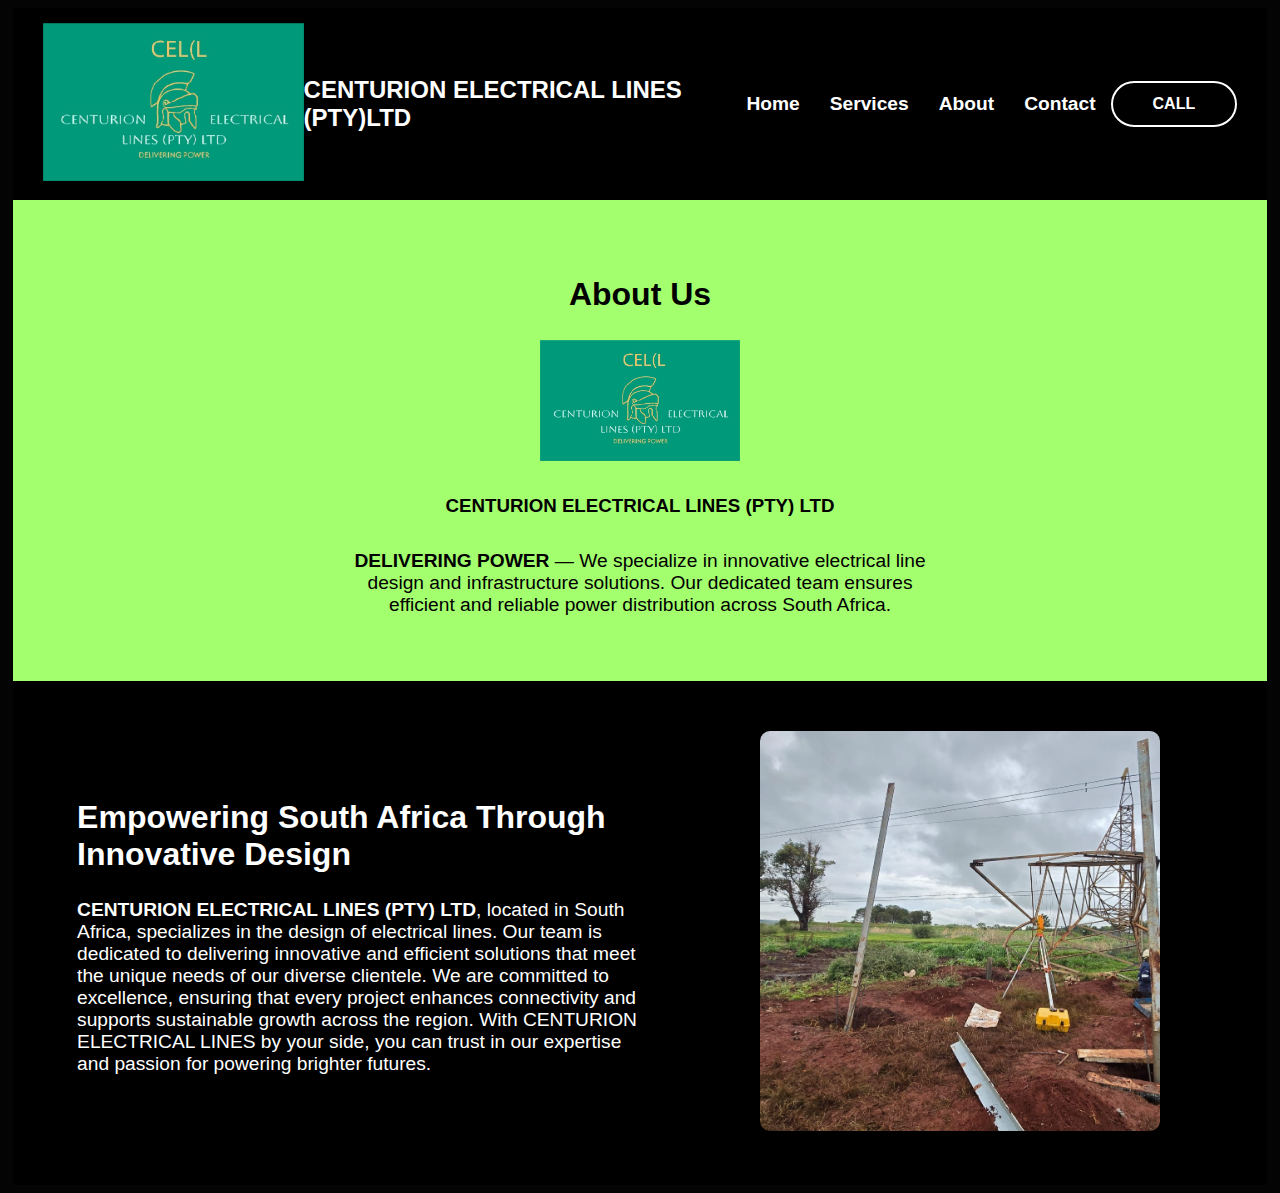
<file: about/About.html>
<!DOCTYPE html>
<!--[if lt IE 7]>      <html class="no-js lt-ie9 lt-ie8 lt-ie7"> <![endif]-->
<!--[if IE 7]>         <html class="no-js lt-ie9 lt-ie8"> <![endif]-->
<!--[if IE 8]>         <html class="no-js lt-ie9"> <![endif]-->
<!--[if gt IE 8]>      <html class="no-js"> <!--<![endif]-->
<html>

<head>
    <meta charset="utf-8">
    <meta http-equiv="X-UA-Compatible" content="IE=edge">
    <title>About Us</title>
    <meta name="description" content="">
    <meta name="viewport" content="width=device-width, initial-scale=1">
    <link rel="stylesheet" href="About.css">
    <link rel="stylesheet" href="../Home.css">
</head>

<body>
    <!-- Navigation Bar -->
    <nav>
        <!-- Logo Section -->
        <div class="logo">
            <img src="../Photos/Logo/cell_logo.png" alt="CELL Logo"> <!-- Temporary logo image -->
        </div>
        <div>
            <p  style="color: #ffffff;
            font-size: 24px;
            font-family: sans-serif;
            font-weight: 800;
            ">CENTURION ELECTRICAL LINES (PTY)LTD</p>
        </div>
        <!-- Navigation Links -->

        <ul class="nav-links">
            <li><a href="../index.html">Home</a></li> <!-- Link to Home page -->
            <li><a href="../services/services.html">Services</a></li> <!-- Link to Services section -->
            <li><a href="About.html">About</a></li> <!-- Link to About section -->
            <li><a href="#">Contact</a></li> <!-- Link to Contact page -->
        </ul>

        <!-- Contact Button -->
        <a class="btn btn-primary btn-sm " href="tel:+2779624149" disabled role="button">call</a>
        </div>
    </nav>

    <!-- About Us Section -->
    <div style="background-color: #A4FF6E; padding: 50px 20px; text-align: center;">
        <h2 style="font-size: 2rem; font-weight: bold; color: black;">About Us</h2>
        <div style="display: flex; justify-content: center; align-items: center; flex-direction: column;">
            <img src="../Photos/Logo/cell_logo.png" alt="Centurion Electrical Lines Logo"
                style="width: 200px; height: auto; margin-bottom: 15px;">
            <h3 style="color: black;">CENTURION ELECTRICAL LINES (PTY) LTD</h3>
            <p style="font-size: 1.2rem; max-width: 600px; margin: 15px auto; color: black;">
                <strong>DELIVERING POWER</strong> — We specialize in innovative electrical line design and
                infrastructure solutions.
                Our dedicated team ensures efficient and reliable power distribution across South Africa.
            </p>
        </div>
    </div>
    <!-- Empowering South Africa Section -->
    <div
        style="display: flex; align-items: center; justify-content: center; background-color: #000000; padding: 50px 20px;">
        <!-- Text Content -->
        <div style="flex: 1; padding: 20px; text-align: left; margin-left: 2%;">
            <h2 style="font-size: 2rem; font-weight: bold; color: rgb(255, 255, 255);">Empowering South Africa Through
                Innovative Design</h2>
            <p style="font-size: 1.2rem; color: rgb(255, 255, 255);">
                <strong>CENTURION ELECTRICAL LINES (PTY) LTD</strong>, located in South Africa, specializes in the
                design of electrical lines.
                Our team is dedicated to delivering innovative and efficient solutions that meet the unique needs of our
                diverse clientele.
                We are committed to excellence, ensuring that every project enhances connectivity and supports
                sustainable growth across the region.
                With CENTURION ELECTRICAL LINES by your side, you can trust in our expertise and passion for powering
                brighter futures.
            </p>
        </div>

        <!-- Image -->
        <div style="flex: 1; text-align: center;">
            <img src="../Photos/refurbishment/new tower legs  961 x 960.jpg" alt="Empowering South Africa"
                style="width: 100%; max-width: 400px; border-radius: 10px;">
        </div>
    </div>


</body>

</html>
</file>
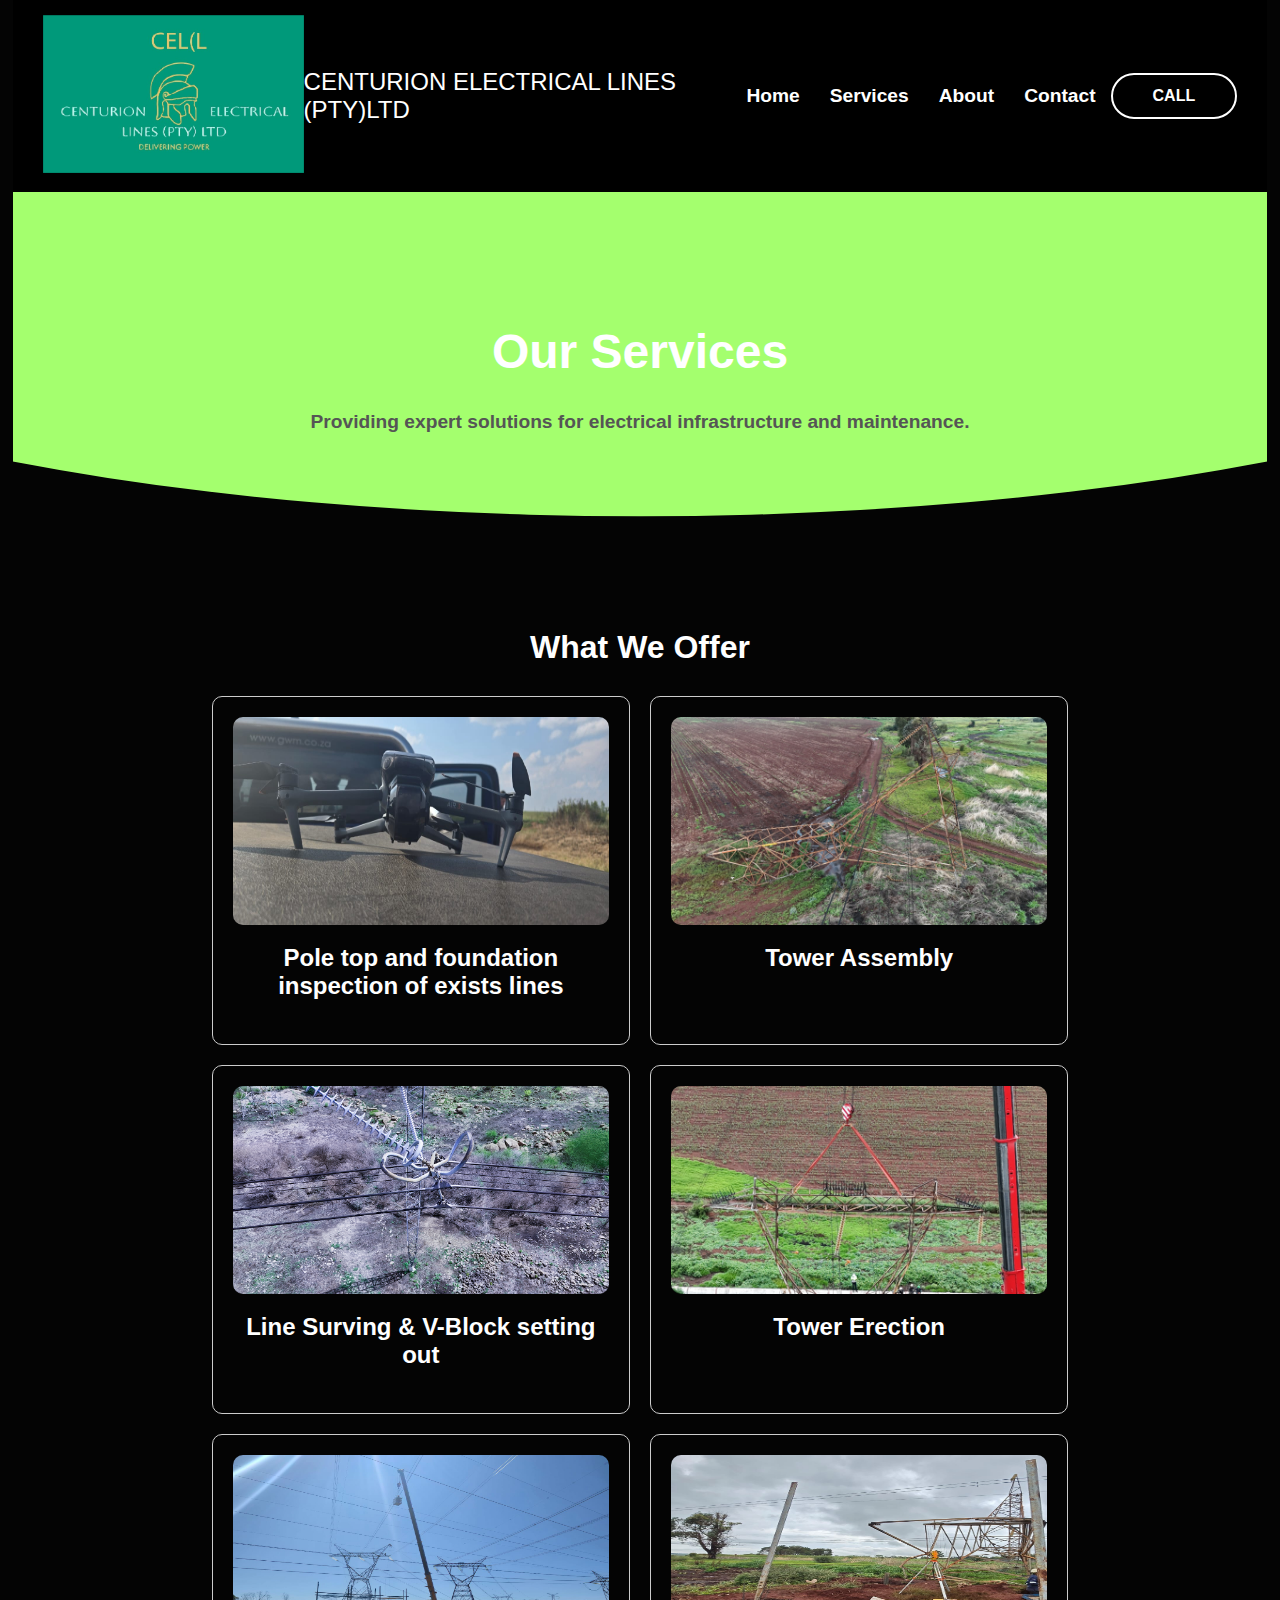
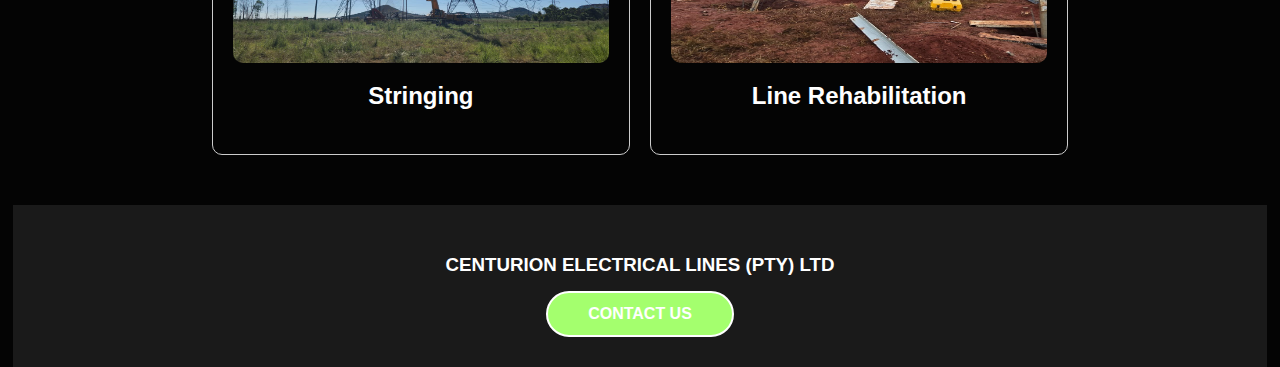
<file: services/services.html>
<!DOCTYPE html>
<!--[if lt IE 7]>      <html class="no-js lt-ie9 lt-ie8 lt-ie7"> <![endif]-->
<!--[if IE 7]>         <html class="no-js lt-ie9 lt-ie8"> <![endif]-->
<!--[if IE 8]>         <html class="no-js lt-ie9"> <![endif]-->
<!--[if gt IE 8]>      <html class="no-js"> <!--<![endif]-->
<html>
    <head>
        <meta charset="utf-8">
        <meta http-equiv="X-UA-Compatible" content="IE=edge">
        <title>Services</title>
        <meta name="description" content="">
        <meta name="viewport" content="width=device-width, initial-scale=1">
        <link rel="stylesheet" href="services.css">
        <link rel="stylesheet" href="../Home.css">
        <link rel="ico" href="../favicon/cell_favico.ico">
    </head>
    <body>
          <!-- Navigation Bar -->
    <nav>
        <!-- Logo Section -->
        <div class="logo">
            <img src="../Photos/Logo/cell_logo.png" alt="CELL Logo" > <!-- Temporary logo image -->
        </div>
<div>
    <p style="color:#ffffff; font-size: 24px;">CENTURION ELECTRICAL LINES (PTY)LTD</p></div>
        <!-- Navigation Links -->
 
        <ul class="nav-links">
            <li><a href="../index.html">Home</a></li> <!-- Link to Home page -->
            <li><a href="services.html">Services</a></li> <!-- Link to Services section -->
            <li><a href="../about/About.html">About</a></li> <!-- Link to About section -->
            <li><a href="../contact/contact.html">Contact</a></li> <!-- Link to Contact page -->
        </ul>

        <!-- Contact Button -->
        <a class="btn btn-primary btn-sm " href="tel:+2779624149" disabled role="button">call</a>
        </div>
    </nav>
   <!-- Hero Section -->
<div style="background-color: #a4ff6e; ;" class="hero bg-light text-center py-5">
    <div class="container">
        <h1 class="display-4">Our Services</h1>
        <p class="lead">Providing expert solutions for electrical infrastructure and maintenance.</p>
    </div>
</div>

<!-- Services Section -->

<div style="width: 100%; padding: 50px 0; text-align: center;">
    <h2 style="font-size: 2rem; font-weight: bold; margin-bottom: 30px;">What We Offer</h2>

    <div style="display: flex; flex-wrap: wrap; justify-content: center; gap: 20px;">
        <!-- Service 1 -->
        <div style="width: 30%; padding: 20px; text-align: center; border: 1px solid #ccc; border-radius: 10px;">
            <img src="../Photos/drone 2.jpg" alt="Tower Erection" style="width: 100%; border-radius: 10px;">
            <h3 style="margin-top: 15px; font-size: 1.5rem; color: white;">Pole top and foundation inspection of exists lines</h3>
            
        </div>
        <!-- Service 2 -->
        <div style="width: 30%; padding: 20px; text-align: center; border: 1px solid #ccc; border-radius: 10px;">
            <img src="../Photos/Pole  top inspections/WhatsApp Image 2025-04-13 at 07.27.07_c46a0427.jpg" alt="Drone Inspection" style="width: 100%; border-radius: 10px;">
            <h3 style="margin-top: 15px; font-size: 1.5rem; color: white;">Tower Assembly</h3>
            
        </div>
        <!-- Service 3 -->
        <div style="width: 30%; padding: 20px; text-align: center; border: 1px solid #ccc; border-radius: 10px;">
            <img src="../Photos/Pole  top inspections/edited for the grip.png" alt="Drone Inspection" style="width: 100%; border-radius: 10px;">
            <h3 style="margin-top: 15px; font-size: 1.5rem; color: white;">Line Surving & V-Block setting out</h3>
            
        </div>
        <!-- Service 4 -->
        <div style="width: 30%; padding: 20px; text-align: center; border: 1px solid #ccc; border-radius: 10px;">
            <img src="../Photos/Tower erection/tower with workers on site    1600 x 900.jpg" alt="Drone Inspection" style="width: 100%; border-radius: 10px;">
            <h3 style="margin-top: 15px; font-size: 1.5rem; color: white;">Tower Erection</h3>
            
        </div>
        <!-- Service 5 -->
        <div style="width: 30%; padding: 20px; text-align: center; border: 1px solid #ccc; border-radius: 10px;">
            <img src="../Photos/Stringing/couple overhead lines with mechinary 1280 x 960.jpg" alt="Drone Inspection" style="width: 100%; border-radius: 10px;">
            <h3 style="margin-top: 15px; font-size: 1.5rem; color: white;">Stringing</h3>
            
        </div>
        <!-- Service 6 -->
        <div style="width: 30%; padding: 20px; text-align: center; border: 1px solid #ccc; border-radius: 10px;">
            <img src="../Photos/refurbishment/new tower legs  961 x 960.jpg" alt="Drone Inspection" style="width: 100%; border-radius: 10px;">
            <h3 style="margin-top: 15px; font-size: 1.5rem; color: white;">Line Rehabilitation</h3>
            
        </div>
        
    </div>

 
</div>  
<!-- Footer Section -->
<div style="background-color: #1A1A1A; color: white; text-align: center; padding: 30px 20px;">
    <h3 style="margin-bottom: 15px;">CENTURION ELECTRICAL LINES (PTY) LTD</h3>

    <a style="background-color: #A4FF6E;" class="btn btn-primary btn-sm " href="mailto:info@centurion-lines.com"   role="button">Contact        Us</a>
</div>


</html>
</file>
<file: about/About.css>
/* Design Excellence Section */
.design-excellence {
    background-color: black; /* Dark background */
    color: white; /* Light text */
    text-align: center; /* Center everything */
    padding: 80px 20px; /* Adds spacing */
    font-size: 20px; /* Adjusts text size */
    
    /* Creates a unique bottom shape */
    clip-path: ellipse(80% 50% at bottom);
}

logo img {
    width: 190px;
    height: auto;
}
.company_name{
    color:#ffffff; 
        font-size: 24px;
        font-weight: 700;
        font-family: Arial,sans-serif ;
}


/* Slideshow Section */
.slideshow-container {
    width: 90%;
    margin: auto;
    overflow: hidden;
    position: relative;
}

/* Slide Images */
.slide img {
    width: 100%;
    max-width: 800px;
    height: auto;
    border-radius: 10px;
    box-shadow: 0px 4px 8px rgba(255, 255, 255, 0.3);
    display: none; /* Hide all images initially */
}

/* Show First Slide */
.slide:first-child img {
    display: block;
}

/* Navigation Buttons */
.prev, .next {
    position: absolute;
    top: 50%;
    transform: translateY(-50%);
    font-size: 24px;
    font-weight: bold;
    color: white;
    background-color: rgba(0, 0, 0, 0.5);
    padding: 10px;
    cursor: pointer;
    border-radius: 50%;
}

.prev { left: 10px; }
.next { right: 10px; }

/* Responsive Adjustments */
@media screen and (max-width: 768px) {
    .slideshow-container {
        width: 95%;
    }
}
</file>
<file: Home.css>
.wrapper{
  width: vw;
  position: absolute;
  right: 1%;
  margin:0 auto;
  com
  
}
/* decor -----------------------------------------*/
.upper-arc{
  height: 6rem;
background-color: #a4ff6e;
width: 100%;
clip-path: ellipse(57% 100% at bottom);
}
.bottom-arc{    width: 100%;
/* width: 100%; */
background-color: #a4ff6e;
height: 6rem;
clip-path: ellipse(59% 100% at top);
/* border: dotted white; guide  */
}




/*--------------------------- General Styles--------------- */
body {
  font-family: 'Arial', sans-serif; /* Sets a clean, modern font */
  margin-left:1%;
  margin-right: 1%; /* Removes default spacing */
  padding: 0; /* Prevents unwanted margins */
  background-color: #0c0c0c; /* Light gray background */
}
body {
  background-color: rgb(4, 4, 4); /* Sets the entire page's background to black */
  color: white; /* Ensures text remains visible */
  font-family: Arial, sans-serif; /* Sets a clean font */
}

/*----------------- Navigation Bar------------------------- */
nav {
  display: flex; /* Aligns items horizontally */
  justify-content: space-between; /* Spaces elements evenly */
  align-items: center; /* Centers items vertically */
  background-color: black; /* Dark background */
  padding: 15px 30px; /* Space inside the nav */
  
}

/*------------------- Logo----------------------------- */
.logo img {
  width: 16.3rem;           /* Logo size */
  height: auto;             /* Maintains aspect ratio */
}

.company_name{
  color:#ffffff; 
  font-size: 26px;
  
  font-weight: 900;
  font-family: Arial, Helvetica, sans-serif ;

}
/* ----------------------Navigation Links -----------------*/
.nav-links {
  list-style: none;       /* Removes bullet points */
  padding: 0;
  margin: 0;
  display: flex;          /* Aligns links in a row */
}

.nav-links li {
  margin: 0 15px;         /* Space between menu items */
}

.nav-links a {
  text-decoration: none; /* Removes underline */
  color: white;       /* Text color */
  font-weight: bold;    /* Bold text */
  font-size: 1.2rem;      /* Text size */
}

/*--- "Get in Touch" Button-------------------------------- */
.btn {
  display: inline-block; /* Makes it act like a button */
  padding: 12px 40px; /* Button size */
  background-color: black; /* Button color */
  color: white; /* Text color */
  font-size: 16px; /* Text size */
  font-weight: bold; /* Bold text */
  text-transform: uppercase; /* Capital letters */
  border: 2px solid white; /* White border */
  border-radius: 50px; /* Rounded button */
  cursor: pointer; /* Pointer effect */
  text-decoration: none; /* Removes underline */
  transition: background-color 0.3s ease, color 0.3s ease; /* Smooth hover effect */
}

/*----------------- Button Hover Effect -------------------*/
.btn:hover {
  background-color: white; /* Background change on hover */
  color: black; /* Text color change on hover */
}

/*------------------------------- Hero Section --------*/


.hero {
  background-color: black;/* Sets the background color */
  text-align: center; /* Centers text */
  padding: 100px 20px; /* Adds spacing */
  color: white; /* Sets text color */
  font-size: 17px; /* Adjusts text size */
  font-weight: bold; /* Makes text bold */
   /* Creates an ellipse-shaped bottom */
   clip-path: ellipse(90% 90% at top);
    /* Creates an ellipse-shaped bottom */
  /* clip-path: ellipse(10% 10% at bottom); */

 
}




/* this is the slideshow-------------------------------------------------------------------------------------------------------------- */
/* Slideshow Container */


/* Slideshow Container */
.main_photo{
  position: relative;
  width: 100%;
  margin: auto;
  overflow: hidden;
  background-color: #a4ff6e;
  padding-top: 12%;
  padding-bottom: 12%;
  clip-path: ellipse(131% 100% at top);
  /* Create a subtle rounded shape at the bottom */
}

.mn-img{
  /* border: aqua dotted; */
    position: relative;
    bottom: 5rem;
    right:0.5% ;
    width: min-content;
    padding-left: 1rem;
}
.mn-img img{
  width: 1498px;
}
/* Hide inactive slides */
.slide {  
  display: none; /* This ensures only one slide is visible at a time */
}

/* Show the first slide by default */
.slide:first-child {
  display: block;
}

/* Slide Images */
.slide img {
  max-width: 8rem;
  border-radius: 10px; /* Rounded corners */
  box-shadow: 0px 4px 8px rgba(0, 0, 0, 0.3); /* Shadow effect */
}
.slide-images-xp img {
  border-radius: 10%;
}

/* Navigation Buttons */
.prev, .next {
  position: fixed;
  top: 50%;
  transform: translateY(-50%);
  font-size: 24px;
  font-weight: bold;
  color: white;
  background-color: rgba(0, 0, 0, 0.5);
  padding: 10px;
  cursor: pointer;
  border-radius: 50%;
}

/* Position Buttons */
.prev { left:1rem; }
.next { right: 1rem; }


.slider-frame p{
  color: yellow;
  font-size: 2rem;
}
/* ---------------------------------------- this is a new section -------------------------------------- */
/* Design Excellence Section */
.design-excellence {
  background-color: black; /* Dark background */
  color: white; /* Light text */
  text-align: center; /* Center everything */
  padding: 80px 20px; /* Adjust space inside */
  font-size: 20px; /* Slightly larger text */
  font-weight: normal; /* Improve readability */
  
  /* Create a subtle rounded shape at the bottom */
  /* clip-path: ellipse(80% 50% at bottom); */
}



/* Style for the h1 inside .design-excellence */
.design-excellence h1 {
  color: rgb(249, 253, 249); /* Changes the text color to green */
}

/* Field of Operation Section */
.field-operation {
  /* background-color: black; Dark background */
  color: white; /* Light text */
  text-align: center; /* Center everything */
  padding: 80px 20px; /* Adjust space inside */
  background-color: #a4ff6e;
  font-size: larger;
  text-decoration: underline white;
  
}

/* Individual Operation Items */
.operation-item {
  display: inline-block; /* Aligns items side by side */
  width: 30%; /* Sets width for each item */
  margin: 20px; /* Adds spacing */
  text-align: center; /* Centers text */
}

/* Images */

.operation_img{
  height: 300px;
     width: 300px;
}
.operation-item img {
  
  border-radius: 10px; /* Slightly rounded corners */
  box-shadow: 0px 4px 8px rgba(0, 0, 0, 0.3); /* Adds a soft shadow */
  height: 300px; width: 300px;
}

/* Titles */
.operation-item h2 {
  color: rgb(255, 255, 255); /* Highlights section titles */
  font-size: 35px;
  margin-top: 10px;
  font-weight: bold;
}

/* Descriptions */
.operation-item p {
  font-size: 16px;
  padding: 10px;
}


/* Major Projects Section */
.major-projects {
  background-color: black; /* Dark background */
  color: white; /* Light text */
  text-align: center; /* Center everything */
  padding: 80px 20px; /* Space inside */
}

/* Project List */
.project-list {
  list-style: none; /* Removes default bullet points */
  padding: 0;
  font-size: 18px;
}

/* Navigation */
.project-navigation {
  display: flex;
  justify-content: center;
  align-items: center;
  margin-top: 20px;
}

.project-navigation .prev, .project-navigation .next {
  font-size: 24px;
  font-weight: bold;
  color: white;
  background-color: rgba(255, 255, 255, 0.2);
  padding: 10px;
  cursor: pointer;
  border-radius: 50%;
  margin: 0 10px;
  visibility: hidden !important;
}

/* Location */
.location {
  font-size: 20px;
  font-weight: bold;
}
/* ---------------------para in .slide-images-xp------------ */
/* Dots */
.dots {
   visibility: hidden;
    margin-top: 4rem;
    left: 38.5rem;
    position: relative;
    top: 5rem;
    padding-top: 1rem;
}

.dot {
  height: 12px;
  width: 12px;
  margin: 5px;
  background-color: white;
  border-radius: 50%;
  display: inline-block;
  cursor: pointer;
}



/* -------------------------------------------------- */

/* Default Dot Styling */
.dot {
  height: 12px;
  width: 12px;
  margin: 5px;
  background-color: white;
  border-radius: 50%;
  display: inline-block;
  cursor: pointer;
  transition: background-color 0.6s ease; /* Smooth transition */
}

/* Active Dot Styling */
.active-dot {
  background-color: #0c311f; /* Active dot color */
}

/* Fade Transition for Slides */
@keyframes fade {
  from { opacity: 0; } /* Start transparent */
  to { opacity: 1; } /* End fully visible */
}

.slide {
  animation: fade 1.5s ease-in-out; /* Apply fade effect to slides */
}



/* Slider frame: Acts as the viewport for the slideshow */
.slider-frame {
  overflow: hidden; /* Ensures content outside the container isn't visible */
  height: 800px; /* Fixed height for the slider */
  width: 82rem; /* Fixed width for the slider */
  margin-left: 27rem; /* Centers the slider horizontally */
  margin-top: 4rem; /* Adds space above the slider */
  position: absolute; /* Positions the element within the document flow */
  left: -15%; /* Positions the slider frame */
 
}

/* Animation keyframes for sliding effect */
@keyframes slide_animation {
  0% {left: 0px;} /* First slide fully visible */
  10% {left: 0px;} /* Keeps Slide 1 displayed */
  20% {left: 1200px;} /* Moves to Slide 2 */
  30% {left: 1200px;} /* Keeps Slide 2 displayed */
  40% {left: 2400px;} /* Moves to Slide 3 */
  50% {left: 2400px;} /* Keeps Slide 3 displayed */
  60% {left: 1200px;} /* Moves back to Slide 2 */
  70% {left: 1200px;} /* Keeps Slide 2 displayed */
  80% {left: 0px;} /* Moves back to Slide 1 */
  90% {left: 0px;} /* Keeps Slide 1 displayed */
  100% {left: 0px;} /* Resets to Slide 1 */
}

/* WebKit-compatible keyframes */
@-webkit-keyframes slide_animation {
  0% {left: 0px;} /* First slide fully visible */
  10% {left: 0px;} /* Keeps Slide 1 displayed */
  20% {left: 1200px;} /* Moves to Slide 2 */
  30% {left: 1200px;} /* Keeps Slide 2 displayed */
  40% {left: 2400px;} /* Moves to Slide 3 */
  50% {left: 2400px;} /* Keeps Slide 3 displayed */
  60% {left: 1200px;} /* Moves back to Slide 2 */
  70% {left: 1200px;} /* Keeps Slide 2 displayed */
  80% {left: 0px;} /* Moves back to Slide 1 */
  90% {left: 0px;} /* Keeps Slide 1 displayed */
  100% {left: 0px;} /* Resets to Slide 1 */
}

/* Sliding images container */
.slide-images-xp {
  width: 3600px; /* Combined width of all slides (3 slides x 1200px each) */
  height: 800px; /* Matches the slider frame height */
  margin: 0 0 0 -2400px; /* Starts the position at Slide 1 */
  position: relative; /* Enables sliding animation */
  -webkit-animation-name: slide_animation; /* Links WebKit-compatible keyframes */
  animation-name: slide_animation; /* Links standard keyframes */
  -webkit-animation-duration: 20s; /* Reduced time for one cycle (20 seconds total) */
  animation-duration: 20s; /* Reduced time for one cycle (20 seconds total) */
  -webkit-animation-iteration-count: infinite; /* Loops the animation endlessly */
  animation-iteration-count: infinite; /* Loops the animation endlessly */
  -webkit-animation-direction: alternate; /* Moves forward and backward alternately */
  animation-direction: alternate; /* Moves forward and backward alternately */
  -webkit-animation-play-state: running; /* Ensures the animation starts automatically */
  animation-play-state: running; /* Ensures the animation starts automatically */
}

/* Individual image containers */
.img-container {
  height: 800px; /* Matches the slider frame height */
  width: 1200px; /* Matches the slider frame width */
  position: relative; /* Ensures images are positioned inside the container */
  float: left; /* Aligns images horizontally (side-by-side) */
}



/* -----------------------testing---------------------------------- */
.testing{
  width: 100%;
  height: 7rem;
  border: dotted;
  position: relative;
  top: 26rem;
  background-color: #a4ff6e; /* Light green background */
  text-align: center; /* Centers text and button */
  padding: 50px 0; /* Adds space above and below */
  border-radius: 10px; /* Smooth rounded corners */

}

/* Button Styling */
.testing-btn {
  background-color: #000; /* Black background */
  color: #fff; /* White text color */
  border: none; /* Removes border */
  padding: 10px 20px; /* Adds space inside the button */
  font-size: 1em; /* Regular font size */
  cursor: pointer; /* Changes cursor to pointer on hover */
  border-radius: 5px; /* Smooth rounded edges */
  margin-top: 20px; /* Adds space above the button */
}

.btn {
  display: inline-block;
  padding: 12px 40px;
  background-color: black;
  color: white;
  font-size: 16px;
  font-weight: bold;
  text-transform: uppercase;
  border: 2px solid white;
  border-radius: 50px;
  cursor: pointer;
  text-decoration: none;
  transition: background-color 0.3s ease, color 0.3s ease;
}
.testing-btn:hover {
  background-color: #333; /* Slightly lighter shade on hover */
}


/* Contact Section */
</file>
<file: services/services.css>
/* General Body Styling */
body {
    margin: 0;
    padding: 0;
    font-family: Arial, sans-serif;
    background-color: #f8f9fa;
}
/*------------------- Logo----------------------------- */
logo img {
    width: 190px;
    height: auto;
}

/* Hero Section */
.hero {
    background-color: #f0f0f0;
    padding: 60px 0;
    text-align: center;
}

.hero h1 {
    font-size: 3rem;
    font-weight: bold;
}

.hero p {
    font-size: 1.2rem;
    color: #555;
}

/* Services Section */
.container h2 {
    font-size: 2rem;
    font-weight: bold;
    text-align: center;
}

.service-item {
    padding: 20px;
    text-align: center;
}

.service-item img {
    width: 100%;
    height: auto;
    border-radius: 10px;
}

.service-item h3 {
    margin-top: 15px;
    font-size: 1.5rem;
    color: #333;
}

.service-item p {
    font-size: 1rem;
    color: #555;
}

/* Call to Action */
.cta-section {
    background-color: #007bff;
    padding: 50px 0;
    text-align: center;
}

.cta-section h2 {
    font-size: 2rem;
    font-weight: bold;
}

.cta-section p {
    font-size: 1.2rem;
}

.cta-section .btn {
    font-size: 1.2rem;
    padding: 10px 20px;
    border-radius: 5px;
}

/* Footer */
footer {
    background-color: #343a40;
    color: white;
    text-align: center;
    padding: 15px 0;
}



img{
    height: 208px;
}
</file>
